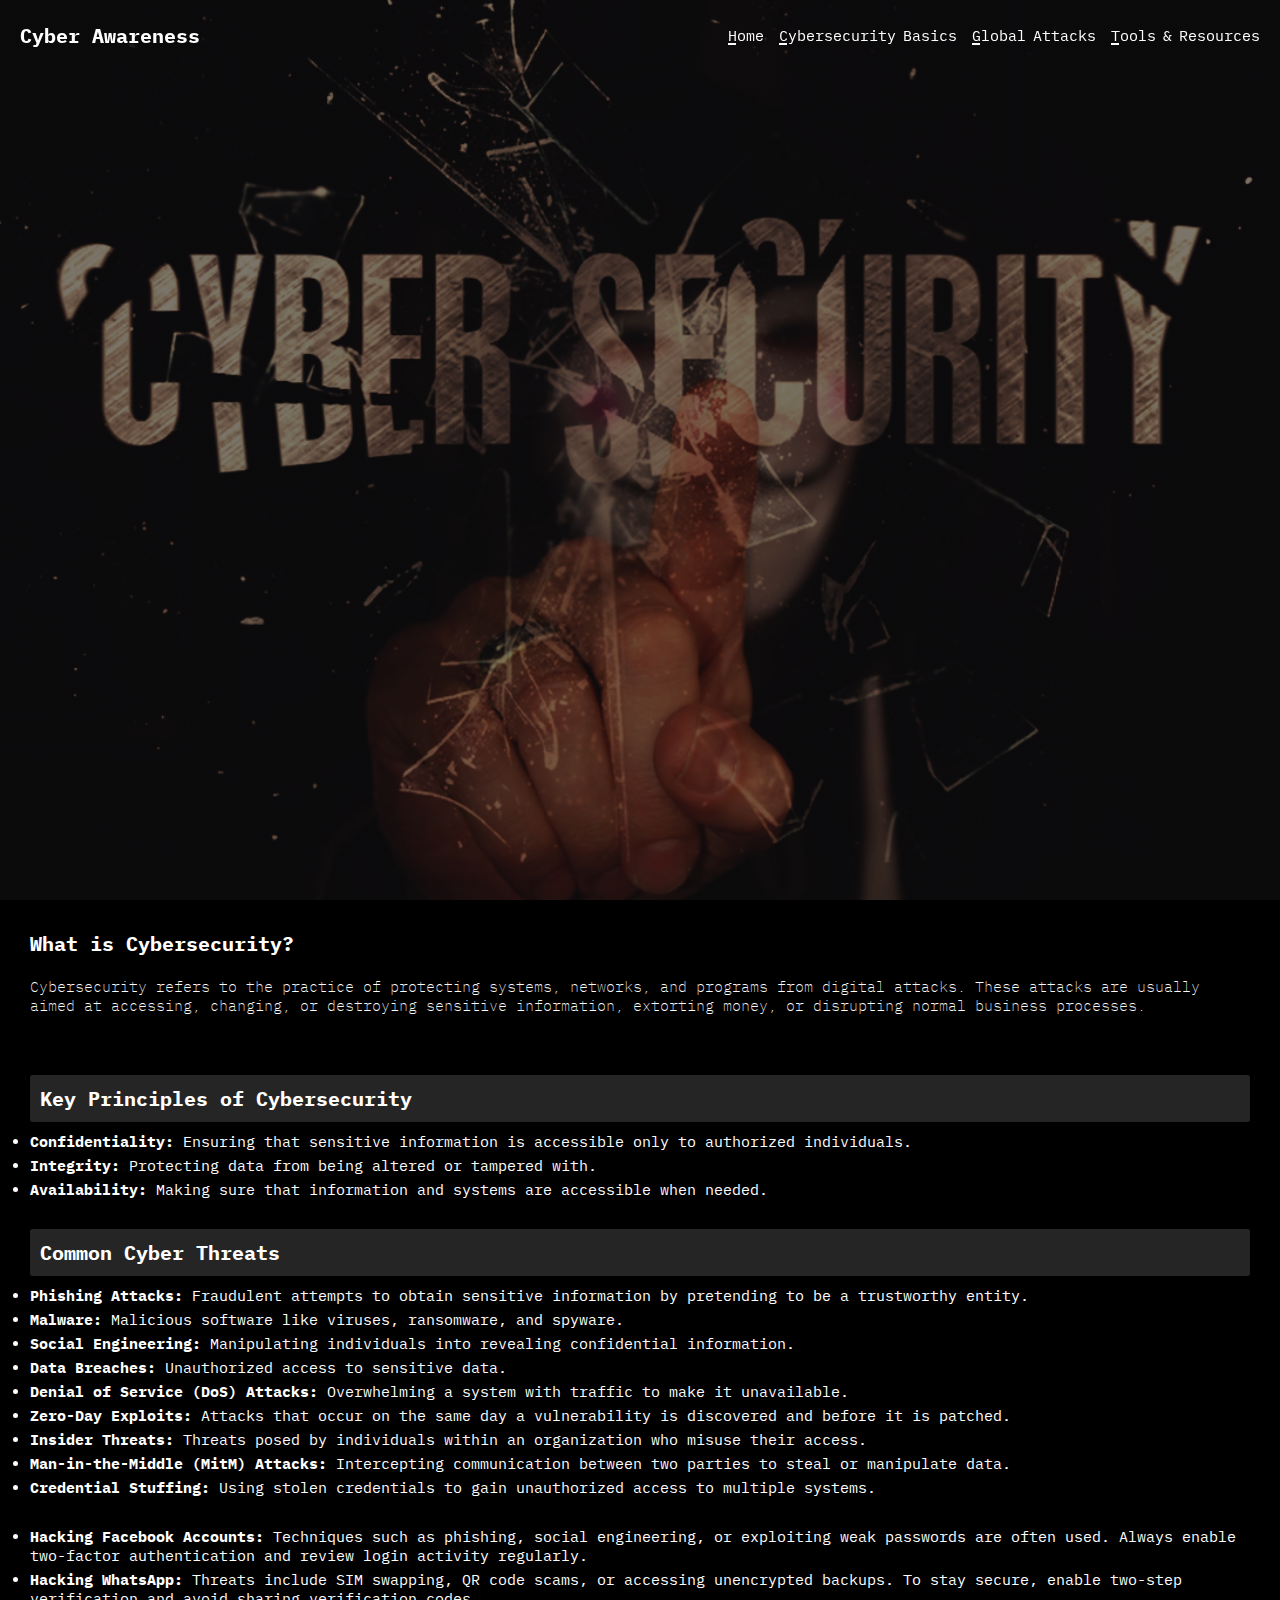
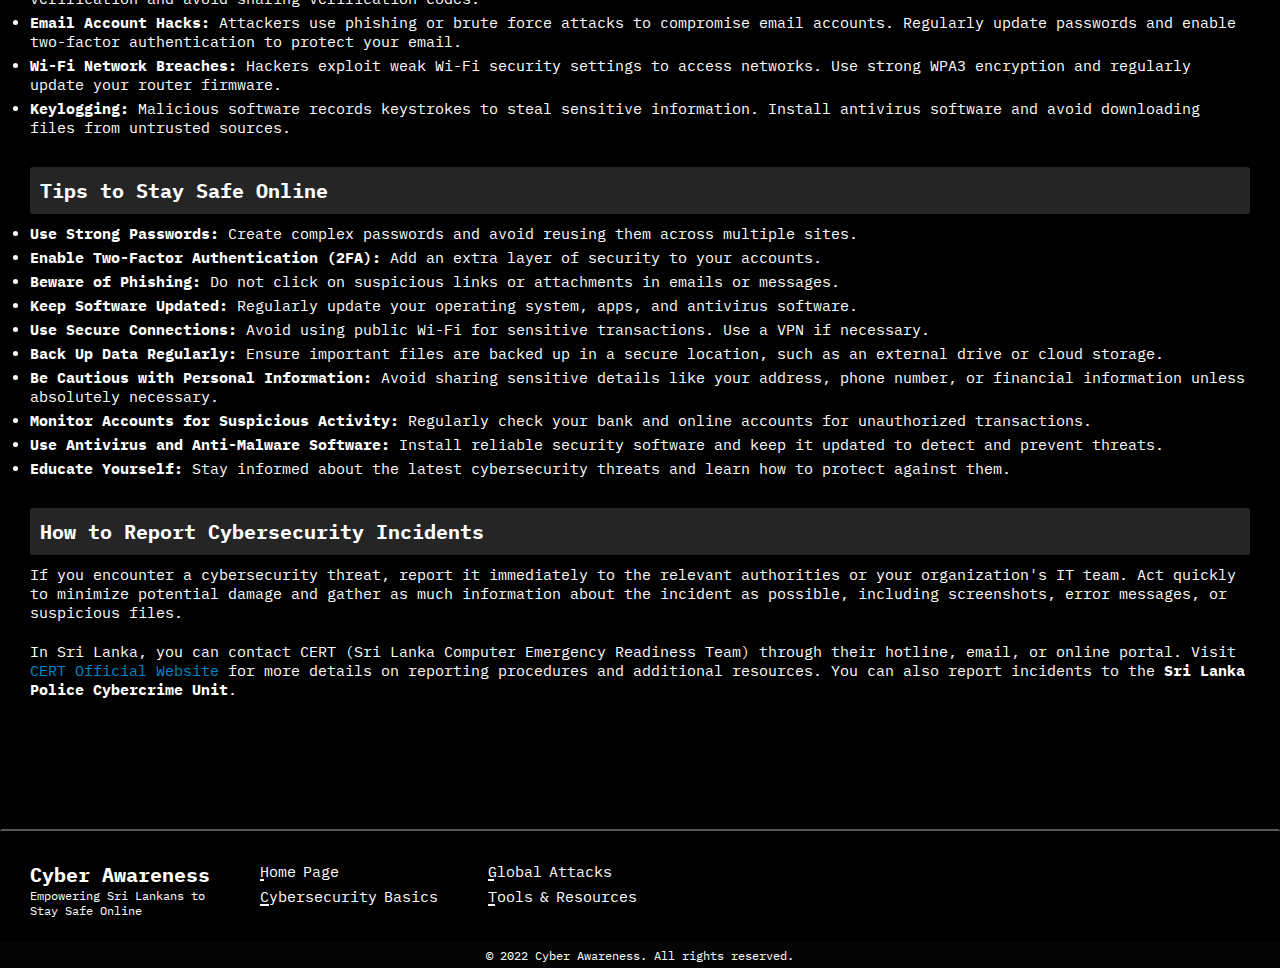
<file: basics.html>
<!DOCTYPE html>
<html lang="en">
<head>
    <meta charset="UTF-8">
    <meta name="viewport" content="width=device-width, initial-scale=1.0">

    <!-- Meta tags for SEO & accessibility -->
    <meta name="description" content="Learn how to stay safe online with Cyber Awareness. Explore cybersecurity tips, best practices, and resources to protect yourself from digital threats.">
    <meta name="keywords" content="Cyber, Awareness, Stay Safe Online, Cyber Awareness, Cyber Security, Cybersecurity Basics">
    <meta name="author" content="ultrasploit">
    <meta name="theme-color" content="#0e0e0e">

    <!-- Favicon & Logo -->
    <link rel="shortcut icon" href="./static/assets/logo.png" type="image/png">
    <link rel="icon" type="image/png" href="./static/assets/logo.png" sizes="84x84">
    <link rel="favicon" href="./static/assets/logo.png" type="image/png">
    
    <!-- Stylesheets -->
    <link rel="stylesheet" href="./static/stylesheets/base.css">
    <link rel="stylesheet" href="./static/stylesheets/global.animations.css">
    <link rel="stylesheet" href="./static/stylesheets/basics.css">

    <!-- Javascripts -->
     <script src="./static/javascripts/base.js" defer></script>

    <title>Cybersecurity Basics: Cyber Awareness</title>
</head>
<body>

    <!-- Header & The Navigation -->
    <header class="landingNav">
        <h1><a href="./">Cyber Awareness</a></h1>
        <nav>
            <ul>
                <li><a href="./">Home</a></li>
                <li><a href="basics.html">Cybersecurity Basics</a></li>
                <li><a href="global.html">Global Attacks</a></li>
                <li><a href="tools.html">Tools & Resources</a></li>
            </ul>
        </nav>

        <div id="mobile_menu_btn"><span></span><span></span><span></span></div>
    </header>

    <!-- Main Content Of The Page -->
    <main>
        <!-- The Hero Section -->
        <section class="hero">
            <h2 class="textslideFromLeft" delay="5">Cybersecurity Basics</h2>
            <p class="textslideFromRight" delay="5">Empowering Sri Lankans to Stay Safe Online</p>

            <button class="textFadeUp" onclick="scrollToIntro();">Learn Cybersecurity Basics</button>
        </section>

        <!-- The Intro Section -->
        <section class="intro">
            <h3>What is Cybersecurity?</h3>
            <p>Cybersecurity refers to the practice of protecting systems, networks, and programs from digital attacks. These attacks are usually aimed at accessing, changing, or destroying sensitive information, extorting money, or disrupting normal business processes.</p>
        </section>

        <section class="con">
            <div class="block">
                <h2>Key Principles of Cybersecurity</h2>
                <ul>
                    <li><strong>Confidentiality:</strong> Ensuring that sensitive information is accessible only to authorized individuals.</li>
                    <li><strong>Integrity:</strong> Protecting data from being altered or tampered with.</li>
                    <li><strong>Availability:</strong> Making sure that information and systems are accessible when needed.</li>
                </ul>
            </div>

            <div class="block">
                <h2>Common Cyber Threats</h2>
                <ul>
                    <li><strong>Phishing Attacks:</strong> Fraudulent attempts to obtain sensitive information by pretending to be a trustworthy entity.</li>
                    <li><strong>Malware:</strong> Malicious software like viruses, ransomware, and spyware.</li>
                    <li><strong>Social Engineering:</strong> Manipulating individuals into revealing confidential information.</li>
                    <li><strong>Data Breaches:</strong> Unauthorized access to sensitive data.</li>
                    <li><strong>Denial of Service (DoS) Attacks:</strong> Overwhelming a system with traffic to make it unavailable.</li>
                    <li><strong>Zero-Day Exploits:</strong> Attacks that occur on the same day a vulnerability is discovered and before it is patched.</li>
                    <li><strong>Insider Threats:</strong> Threats posed by individuals within an organization who misuse their access.</li>
                    <li><strong>Man-in-the-Middle (MitM) Attacks:</strong> Intercepting communication between two parties to steal or manipulate data.</li>
                    <li><strong>Credential Stuffing:</strong> Using stolen credentials to gain unauthorized access to multiple systems.</li>

                    <br>

                    <li><strong>Hacking Facebook Accounts:</strong> Techniques such as phishing, social engineering, or exploiting weak passwords are often used. Always enable two-factor authentication and review login activity regularly.</li>
            <li><strong>Hacking WhatsApp:</strong> Threats include SIM swapping, QR code scams, or accessing unencrypted backups. To stay secure, enable two-step verification and avoid sharing verification codes.</li>
            <li><strong>Email Account Hacks:</strong> Attackers use phishing or brute force attacks to compromise email accounts. Regularly update passwords and enable two-factor authentication to protect your email.</li>
            <li><strong>Wi-Fi Network Breaches:</strong> Hackers exploit weak Wi-Fi security settings to access networks. Use strong WPA3 encryption and regularly update your router firmware.</li>
            <li><strong>Keylogging:</strong> Malicious software records keystrokes to steal sensitive information. Install antivirus software and avoid downloading files from untrusted sources.</li>
                </ul>
            </div>
    
            <div class="block">
                <h2>Tips to Stay Safe Online</h2>
                <ul>
                    <li><strong>Use Strong Passwords:</strong> Create complex passwords and avoid reusing them across multiple sites.</li>
                    <li><strong>Enable Two-Factor Authentication (2FA):</strong> Add an extra layer of security to your accounts.</li>
                    <li><strong>Beware of Phishing:</strong> Do not click on suspicious links or attachments in emails or messages.</li>
                    <li><strong>Keep Software Updated:</strong> Regularly update your operating system, apps, and antivirus software.</li>
                    <li><strong>Use Secure Connections:</strong> Avoid using public Wi-Fi for sensitive transactions. Use a VPN if necessary.</li>
                    <li><strong>Back Up Data Regularly:</strong> Ensure important files are backed up in a secure location, such as an external drive or cloud storage.</li>
                    <li><strong>Be Cautious with Personal Information:</strong> Avoid sharing sensitive details like your address, phone number, or financial information unless absolutely necessary.</li>
                    <li><strong>Monitor Accounts for Suspicious Activity:</strong> Regularly check your bank and online accounts for unauthorized transactions.</li>
                    <li><strong>Use Antivirus and Anti-Malware Software:</strong> Install reliable security software and keep it updated to detect and prevent threats.</li>
                    <li><strong>Educate Yourself:</strong> Stay informed about the latest cybersecurity threats and learn how to protect against them.</li>
                </ul>
            </div>

            <div class="block">
                <h2>How to Report Cybersecurity Incidents</h2>
                <p>If you encounter a cybersecurity threat, report it immediately to the relevant authorities or your organization's IT team. Act quickly to minimize potential damage and gather as much information about the incident as possible, including screenshots, error messages, or suspicious files.</p>
                <br>
                <p>In Sri Lanka, you can contact CERT (Sri Lanka Computer Emergency Readiness Team) through their hotline, email, or online portal. Visit <a href="https://www.cert.gov.lk" target="_blank">CERT Official Website</a> for more details on reporting procedures and additional resources. You can also report incidents to the <strong>Sri Lanka Police Cybercrime Unit</strong>.</p>
        
            </div>
        </section>
        
        <!-- The footer -->
        <footer>
            
            <div class="title">
                <h1><a href="./">Cyber Awareness</a></h1>
                <p>Empowering Sri Lankans to Stay Safe Online</p>
            </div>

            <ul>
                <li><a href="./">Home Page</a></li>
                <li><a href="basics.html">Cybersecurity Basics</a></li>
            </ul>
            
            <ul>
                <li><a href="global.html">Global Attacks</a></li>
                <li><a href="tools.html">Tools & Resources</a></li>
            </ul>

            <p class="copy">&copy; 2022 Cyber Awareness. All rights reserved.</p>

        </footer>
    </main>

    <script>
        function scrollToIntro () {
            const y = document.querySelector('section.intro').getBoundingClientRect().top + window.scrollY;
            window.scroll({
                top: y - 100,
                behavior: 'smooth'
            });
        }
    </script>
</body>
</html>
</file>
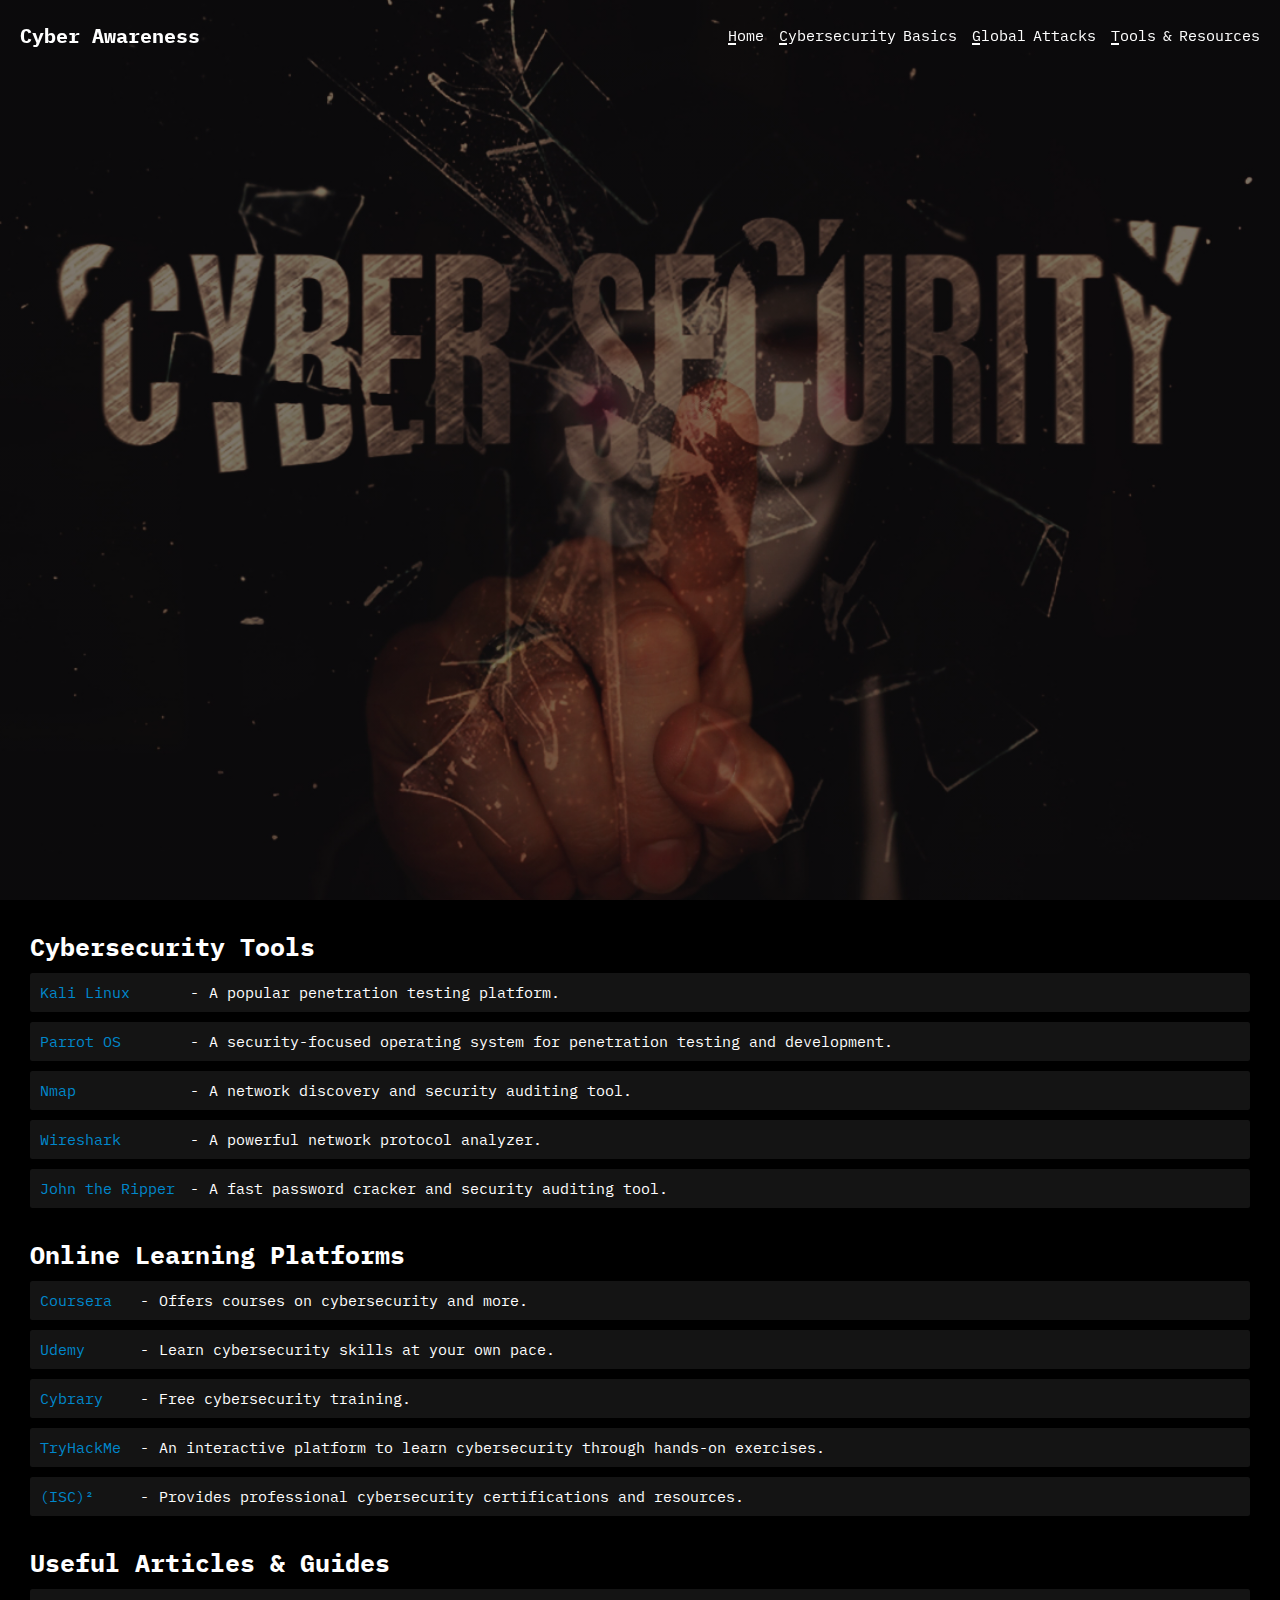
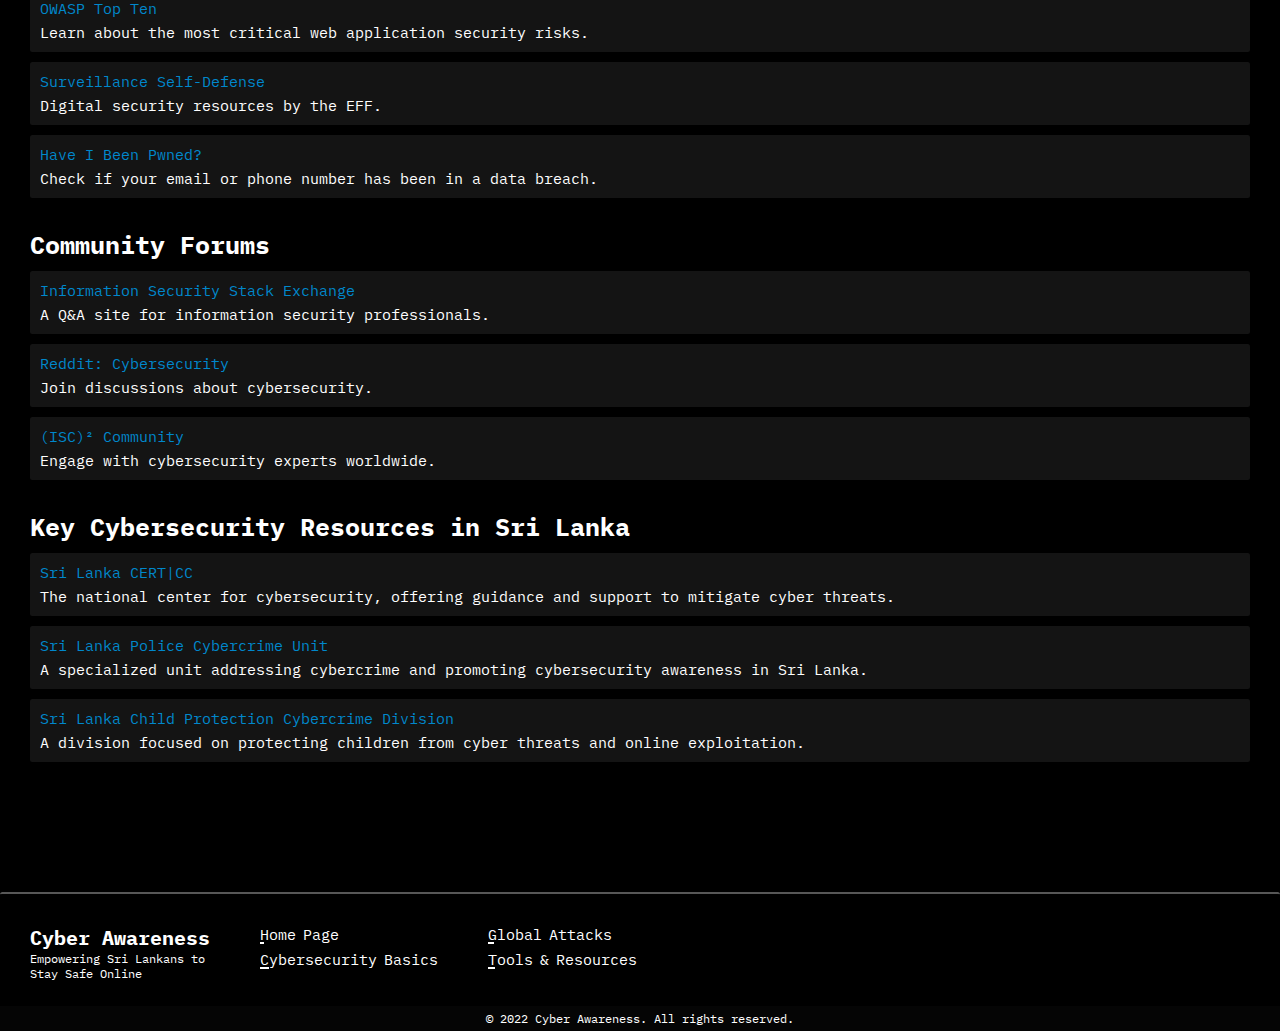
<file: tools.html>
<!DOCTYPE html>
<html lang="en">
<head>
    <meta charset="UTF-8">
    <meta name="viewport" content="width=device-width, initial-scale=1.0">

    <!-- Meta tags for SEO & accessibility -->
    <meta name="description" content="Discover a collection of essential tools and resources for cybersecurity. From password managers to online security guides, find everything you need to stay safe online.">
    <meta name="keywords" content="Cyber, Awareness, Stay Safe Online, Cyber Awareness, Cyber Security, tools, Tools & Resources">
    <meta name="author" content="ultrasploit">
    <meta name="theme-color" content="#0e0e0e">

    <!-- Favicon & Logo -->
    <link rel="shortcut icon" href="./static/assets/logo.png" type="image/png">
    <link rel="icon" type="image/png" href="./static/assets/logo.png" sizes="84x84">
    <link rel="favicon" href="./static/assets/logo.png" type="image/png">
    
    <!-- Stylesheets -->
    <link rel="stylesheet" href="./static/stylesheets/base.css">
    <link rel="stylesheet" href="./static/stylesheets/global.animations.css">
    <link rel="stylesheet" href="./static/stylesheets/tools.css">

    <!-- Javascripts -->
     <script src="./static/javascripts/base.js" defer></script>

    <title>Tools & Resources: Cyber Awareness</title>
</head>
<body>

    <!-- Header & The Navigation -->
    <header class="landingNav">
        <h1><a href="./">Cyber Awareness</a></h1>
        <nav>
            <ul>
                <li><a href="./">Home</a></li>
                <li><a href="basics.html">Cybersecurity Basics</a></li>
                <li><a href="global.html">Global Attacks</a></li>
                <li><a href="tools.html">Tools & Resources</a></li>
            </ul>
        </nav>

        <div id="mobile_menu_btn"><span></span><span></span><span></span></div>
    </header>

    <!-- Main Content Of The Page -->
    <main>
        <!-- The Hero Section -->
        <section class="hero">
            <h2 class="textslideFromLeft" delay="5">Tools & Resources</h2>
            <p class="textslideFromRight" delay="5">Empowering Sri Lankans to Stay Safe Online</p>

            <button class="textFadeUp" onclick="scrollToIntro();">Learn About Tools & Resources</button>
        </section>

        <!-- The Content Blocks -->
        <section class="con">
            <div class="block">
                <h2>Cybersecurity Tools</h2>
                <ul>
                    <li><a href="https://www.kali.org" style='width: 150px;' target="_blank">Kali Linux</a> 
                        <p>A popular penetration testing platform.</p>
                    </li>
                    <li><a href="https://www.parrotsec.org" style='width: 150px;' target="_blank">Parrot OS</a> 
                        <p>A security-focused operating system for penetration testing and development.</p>
                    </li>
                    <li><a href="https://nmap.org" style='width: 150px;' target="_blank">Nmap</a> 
                        <p>A network discovery and security auditing tool.</p>
                    </li>
                    <li><a href="https://www.wireshark.org" style='width: 150px;' target="_blank">Wireshark</a> 
                        <p>A powerful network protocol analyzer.</p>
                    </li>
                    <li><a href="https://www.openwall.com/john/" style='width: 150px;' target="_blank">John the Ripper</a> 
                        <p>A fast password cracker and security auditing tool.</p>
                    </li>
                </ul>
                
            </div>

            <div class="block">
                <h2>Online Learning Platforms</h2>
                <ul>
                    <li><a href="https://www.coursera.org" target="_blank">Coursera</a> <p>Offers courses on cybersecurity and more.</p></li>
                    <li><a href="https://www.udemy.com" target="_blank">Udemy</a> <p>Learn cybersecurity skills at your own pace.</p></li>
                    <li><a href="https://www.cybrary.it" target="_blank">Cybrary</a> <p>Free cybersecurity training.</p></li>
                    <li><a href="https://tryhackme.com" target="_blank">TryHackMe</a> <p>An interactive platform to learn cybersecurity through hands-on exercises.</p></li>
                    <li><a href="https://www.isc2.org" target="_blank">(ISC)²</a> <p>Provides professional cybersecurity certifications and resources.</p></li>
                </ul>
            </div>

            <div class="block nonN">
                <h2>Useful Articles & Guides</h2>
                <ul>
                    <li><a href="https://owasp.org/www-project-top-ten/" target="_blank">OWASP Top Ten</a> <p>Learn about the most critical web application security risks.</p></li>
                    <li><a href="https://ssd.eff.org" target="_blank">Surveillance Self-Defense</a> <p>Digital security resources by the EFF.</p></li>
                    <li><a href="https://haveibeenpwned.com" target="_blank">Have I Been Pwned?</a> <p>Check if your email or phone number has been in a data breach.</p></li>
                </ul>
            </div>

            <div class="block nonN">
                <h2>Community Forums</h2>
                <ul>
                    <li><a href="https://security.stackexchange.com" target="_blank">Information Security Stack Exchange</a> <p>A Q&A site for information security professionals.</p></li>
                    <li><a href="https://www.reddit.com/r/cybersecurity/" target="_blank">Reddit: Cybersecurity</a> <p>Join discussions about cybersecurity.</p></li>
                    <li><a href="https://forum.iamcybersafe.org" target="_blank">(ISC)² Community</a> <p>Engage with cybersecurity experts worldwide.</p></li>
                </ul>
            </div>

            <div class="block nonN">
                <h2>Key Cybersecurity Resources in Sri Lanka</h2>

                <ul>
                    <li><a href="https://www.cert.gov.lk" target="_blank">Sri Lanka CERT|CC</a> 
                        <p>The national center for cybersecurity, offering guidance and support to mitigate cyber threats.</p>
                    </li>

                    <li><a href="https://www.police.lk/index.php/cybercrime-unit" target="_blank">Sri Lanka Police Cybercrime Unit</a> 
                        <p>A specialized unit addressing cybercrime and promoting cybersecurity awareness in Sri Lanka.</p>
                    </li>

                    <li><a href="https://childprotection.gov.lk/en/what-we-do/law-enforcement-services/cyber-crime-division" target="_blank">Sri Lanka Child Protection Cybercrime Division</a>
                        <p>A division focused on protecting children from cyber threats and online exploitation.</p>
                    </li>
                
                </ul>
            </div>

        </section>
        
        <!-- The footer -->
        <footer>
            
            <div class="title">
                <h1><a href="./">Cyber Awareness</a></h1>
                <p>Empowering Sri Lankans to Stay Safe Online</p>
            </div>

            <ul>
                <li><a href="./">Home Page</a></li>
                <li><a href="basics.html">Cybersecurity Basics</a></li>
            </ul>
            
            <ul>
                <li><a href="global.html">Global Attacks</a></li>
                <li><a href="tools.html">Tools & Resources</a></li>
            </ul>

            <p class="copy">&copy; 2022 Cyber Awareness. All rights reserved.</p>

        </footer>
    </main>

    <script>
        function scrollToIntro () {
            const y = document.querySelector('section.con').getBoundingClientRect().top + window.scrollY;
            window.scroll({
                top: y - 100,
                behavior: 'smooth'
            });
        }
    </script>
</body>
</html>
</file>
<file: static/stylesheets/base.css>
/* Fonts from google fonts */
@import url('https://fonts.googleapis.com/css2?family=IBM+Plex+Mono:ital,wght@0,100;0,200;0,300;0,400;0,500;0,600;0,700;1,100;1,200;1,300;1,400;1,500;1,600;1,700&display=swap');

/* Theme Setup */
:root {
    --primary-color: #00aaff; /* Neon Blue */
    --secondary-color: #1e1e2f; /* Deep Midnight Blue */
    --accent-color: #2c2c2c; /* Dark Charcoal Gray */
    --background-color: #000000; /* Pure Black */
    --text-color: #fff; /* Light Gray for readable text */
    --muted-text-color: #b0b0b0; /* Softer Gray for muted text */
    --highlight-color: #0088cc; /* Bright Cyan-Blue for highlights */
    --border-color: #444444; /* Subtle Gray for borders */
    --hover-color: #001f33; /* Dark Blue for hover effects */
}

/* Global Styles */
* {
    margin: 0;
    padding: 0;
    box-sizing: border-box;
    -webkit-tap-highlight-color:  rgba(255, 255, 255, 0);

}   *::selection {
    background-color: var(--highlight-color)

}   a {
    text-decoration: none;
    user-select: none;

}   img {
    pointer-events: none;
    user-select: none;

}   button {
    user-select: none;
}

/* Scroll Bar */
::-webkit-scrollbar {
    width: 10px;
}
::-webkit-scrollbar-track {
    background: #0e0e0e; 
}
::-webkit-scrollbar-thumb {
    background: #242424; 
}
::-webkit-scrollbar-thumb:hover {
    background: #242424; 
}

body {
    background-color: var(--background-color);
    font-family: "IBM Plex Mono", serif;
    font-weight: 400;
    font-style: normal;

    color: #fff;

}

/* Header & the Navigation */
header {
    --y-position: 0;
    --x-position: 0;
    --transition-duration: 0;
    --navigation-background: transparent;

    position: fixed;

    top: var(--y-position);
    left: var(--x-position);

    width: 100%;
    height: 70px;

    display: flex;
    flex-direction: row;

    align-items: center;
    justify-content: space-between;

    background-color: var(--navigation-background);
    padding: 0 20px 0 20px;

    transition: all var(--transition-duration) ease-out;
    z-index: 1000;
    
}   header h1 {
    font-size: 20px;
    color: #fff;
    
}   header h1 a {
    color: #fff;
}

header nav ul {
    display: flex;
    flex-direction: row;

    list-style: none;
    gap: 15px;

}   header nav ul li {
    display: inline;


}   header nav ul li a {
    position: relative;
    font-size: 15px;
    color: var(--text-color);

    word-spacing: -2px;

}   header nav ul li a::before {
    position: absolute;
    content: "";

    width: 8px;
    height: 2px;

    background-color: #fff;

    bottom: 0;
    left: 0;

    transition: .3s ease-out;

}   header nav ul li a:hover::before {
    width: 100%;
}

#mobile_menu_btn {
    position: relative;
    cursor: pointer;
    width: 50px;
    height: 35px;
    
    display: none;
    
    transition: .3s ease-out;
    z-index: 950;
    
    span {
        position: absolute;

        width: 100%;
        height: 5px;
        background-color: var(--text-color);
        border-radius: 50px;
        transition: top .3s ease-out .15s,
                    bottom .3s ease-out .15s,
                    transform .3s ease-out,
                    opacity .3s ease-out;
        transform-origin: center;

    }   span:nth-child(1) {
        top: 0px;
        left: 0px;

    }   span:nth-child(2) {
        top: 15px;
        left: 0px;

    }   span:nth-child(3) {
        bottom: 0px;
        left: 0px;

    }

}   #mobile_menu_btn.close {
    span {
        background-color: #fff;
        transition: top .3s ease-out,
                    bottom .3s ease-out,
                    transform .3s ease-out .15s,
                    opacity .3s ease-out .2s;

    }   span:nth-child(1) {
        top: 15px;
        transform: rotateZ(225deg);
        
    }   span:nth-child(2) {
        transform: rotateZ(225deg);
        opacity: 0;
        top: 15px;
        
    }   span:nth-child(3) {
        transform: rotateZ(135deg);
        bottom: 15px;

    }
}

/* Responsive */
@media (max-width: 820px) {
    header #mobile_menu_btn {
        display: flex;
        z-index: 2000;

    }
    header nav {
        position: fixed;

        top: 0;
        right: 0;

        width: 300px;
        height: 100dvh;

        background-color: #0e0e0e;

        transition: transform .3s ease-out;
        transform: translateX(100%);

        z-index: 1500;
        
    }   header nav.active {
        transform: translateX(0);

    }   header nav ul {
        width: 100%;
        height: 100%;

        flex-direction: column;

        justify-content: center;
        align-items: center;

        gap: 2px;

    }   header nav ul li {
        width: 100%;
        height: auto;

        display: flex;

    }   header nav ul li a {
        width: 100%;
        height: auto;

        background-color: #141414;
        padding: 10px;

        display: flex;
        text-align: center;

        justify-content: center;
        align-items: center;

    }   header nav ul li a::before {
        display: none;
    }
}

footer {
    position: relative;
    margin-top: 100px;

    width: 100%;
    height: max-content;

    padding: 30px 30px 50px 30px;
    background-color: #000000;

    display: flex;
    flex-direction: row;

    justify-content: flex-start;
    align-items: flex-start;

    border-top: 2px solid #575757;
    border-top-left-radius: 2.5px;
    border-top-right-radius: 2.5px;

    gap: 50px;

}   footer .title h1  {
    font-size: 20px;

}   footer .title h1 a {
    color: #fff;

}   footer .title p {
    width: 180px;
    font-size: 12px;

    user-select: none;

}   footer ul {
    display: flex;
    flex-direction: column;

    list-style: none;
    gap: 5px;

}   footer ul li {
    display: inline;

}   footer ul li a {
    position: relative;
    font-size: 15px;
    color: var(--text-color);

    word-spacing: -2px;

}   footer ul li a::before {
    position: absolute;
    content: "";

    width: 5%;
    height: 2px;

    background-color: #fff;

    bottom: 0;
    left: 0;

    transition: .3s ease-out;

}   footer ul li a:hover::before {
    width: 100%;

}   footer p.copy {
    position: absolute;
    font-size: 12px;

    width: 100%;
    text-align: center;

    padding: 5px;
    background-color: #050505;

    user-select: none;
    pointer-events: none;

    bottom: 0;
    left: 0;
}

@media only screen and (max-width: 768px){
    footer {
        padding: 30px 10px 50px 10px;
    }
}
@media only screen and (max-width: 710px){
    footer {
        flex-direction: column;
        gap: 0;

    }   footer .title h1 {
        letter-spacing: 8.5px;

    }   footer .title p {
        width: 100%;

    }   footer .title {
        margin-bottom: 20px;
    }
}

section a {
    user-select: text;
}
section a::selection {
    color: blue;
}
</file>
<file: static/stylesheets/global.animations.css>
/* GLobal Animations */

.landingNav {
    animation: landNav 1s ease-out;
}

@keyframes landNav {
    from {
        transform: translateY(-100%);

    }   to {
        transform: translateY(0);
    }
}

.textslideFromLeft {
    animation: slideFrom .8s 1s ease-out forwards;
    overflow: hidden;

    transform: translateX(-100%);
    filter: blur(5px);
    opacity: 0;
}
.textslideFromRight {
    animation: slideFrom .8s 1s ease-out forwards;
    overflow: hidden;

    transform: translateX(100%);
    filter: blur(5px);
    opacity: 0;
}

@keyframes slideFrom {
    to {
        transform: translateX(0);
        filter: blur(0);
        opacity: 1;

    }
}

.textFadeUp {
    animation: FadeUp 1.2s 1.5s ease-out forwards;
    overflow: hidden;

    transform: translateY(20px);
    opacity: 0;

    filter: blur(5px);
}

@keyframes FadeUp {
    0% {
        transform: translateY(20px);
        opacity: 0;
        filter: blur(5px);

    }   50%{
        filter: blur(1px);

    }   100% {
        transform: translateY(0);
        opacity: 1;
        filter: blur(0);

    }
}
</file>
<file: static/stylesheets/basics.css>
/* Sections */
section.hero {
    width: 100%;
    height: 100svh;

    background-color: #000000;
    background-image: linear-gradient(rgba(0, 0, 0, 0.5), rgba(0, 0, 0, 0.5)), url(../assets/wallpaper.jpg);
    background-size: cover;
    background-position: center;
    background-attachment: fixed;

    display: flex;
    flex-direction: column;

    justify-content: center;
    align-items: center;

    overflow: hidden;

}   section.hero h2 {
    font-size: 35px;
    margin-top: 20px;

    text-align: center;
    transition: all .3s ease-out;

}   section.hero p {
    font-size: 15px;
    letter-spacing: .8px;

    text-align: center;
    transition: all .3s ease-out;

}   section.hero button {
    font-size: 18px;
    margin-top: 20px;

    outline: none;
    border: none;

    padding: 10px;
    cursor: pointer;

    border-radius: 10px;

    background-color: var(--highlight-color);
    color: var(--text-color);

    transition: all .3s ease-out;

}   section.hero button:hover {
    background-color: blue;
}

@media only screen and (max-width: 670px) {
    section.hero {
        background-image: linear-gradient(rgba(0, 0, 0, 0.5), rgba(0, 0, 0, 0.5)), url(../assets/mobile-wallpaper1.jpg);
    }
}
@media only screen and (max-width: 470px) {
    section.hero {
        background-image: linear-gradient(rgba(0, 0, 0, 0.5), rgba(0, 0, 0, 0.5)), url(../assets/mobile-wallpaper2.jpg);

    }   section.hero h2 {
        font-size: 25px;

    }   section.hero p {
        font-size: 10px;

    }
}

/* Intro Section */
section.intro {
    width: 100%;
    height: auto;

    padding: 30px;

    display: flex;
    flex-direction: column;

    gap: 20px;

    background-image: linear-gradient(rgba(0, 0, 0, 0.7), rgba(0, 0, 0, 0.7)), url(../assets/attack.jpg);
    background-size: cover;
    background-position: center;
    background-attachment: fixed;

}   section.intro h3 {
    font-size: 20px;
    font-weight: 800;

}   section.intro p {
    font-size: 15px;
    font-weight: 200;

    text-wrap: wrap;

    width: 100%;

}

section.con {
    width: 100%;
    height: max-content;

    padding: 30px;
    background-color: #000;

    display: flex;
    flex-direction: column;

    justify-content: flex-start;
    align-items: flex-start;

    gap: 30px;

}   section.con .block {
    width: 100%;
    height: auto;

}   section.con h2 {
    width: 100%;
    height: auto;

    padding: 10px;
    background-color: #252525;

    border-radius: 2.5px;
    user-select: text;

    font-size: 20px;
    margin-bottom: 10px;

}   section.con ul {
    display: flex;
    flex-direction: column;

    gap: 5px;

}   section.con ul li{
    font-size: 15px;

}   section.con p{
    font-size: 15px;

}   section.con a {
    font-size: 15px;
    color: var(--highlight-color);
}


@media only screen and (max-width: 850px) {
    section.intro .content {
        flex-direction: column;

    } section.intro .content div.img {
        width: 100%;
        height: 250px;
    } 
}
</file>
<file: static/stylesheets/tools.css>
/* Sections */
section.hero {
    width: 100%;
    height: 100svh;

    background-color: #000000;
    background-image: linear-gradient(rgba(0, 0, 0, 0.5), rgba(0, 0, 0, 0.5)), url(../assets/wallpaper.jpg);
    background-size: cover;
    background-position: center;
    background-attachment: fixed;

    display: flex;
    flex-direction: column;

    justify-content: center;
    align-items: center;

    overflow: hidden;

}   section.hero h2 {
    font-size: 35px;
    margin-top: 20px;

    letter-spacing: 3.5px;

    text-align: center;
    transition: all .3s ease-out;

}   section.hero p {
    font-size: 15px;
    letter-spacing: .8px;

    text-align: center;
    transition: all .3s ease-out;

}   section.hero button {
    font-size: 18px;
    margin-top: 20px;

    outline: none;
    border: none;

    padding: 10px;
    cursor: pointer;

    border-radius: 10px;

    background-color: var(--highlight-color);
    color: var(--text-color);

    transition: all .3s ease-out;

}   section.hero button:hover {
    background-color: blue;
}

@media only screen and (max-width: 670px) {
    section.hero {
        background-image: linear-gradient(rgba(0, 0, 0, 0.5), rgba(0, 0, 0, 0.5)), url(../assets/mobile-wallpaper1.jpg);
    }
}
@media only screen and (max-width: 470px) {
    section.hero {
        background-image: linear-gradient(rgba(0, 0, 0, 0.5), rgba(0, 0, 0, 0.5)), url(../assets/mobile-wallpaper2.jpg);

    }   section.hero h2 {
        font-size: 25px;

    }   section.hero p {
        font-size: 11px;

    }
}

section.con {
    padding: 30px;

    display: flex;
    flex-direction: column;

    justify-content: flex-start;
    align-items: flex-start;

    gap: 30px;
    transition: .3s ease-out;

}   section.con .block {
    width: 100%;
    height: auto;

    display: flex;
    flex-direction: column;

    justify-content: flex-start;
    align-items: flex-start;

    gap: 10px;

}   section.con .block h2 {
    font-size: 25px;
    color: #fff;

}   section.con .block ul {
    width: 100%;
    height: auto;

    display: flex;
    flex-direction: column;

    justify-content: flex-start;
    align-items: flex-start;

    list-style: none;
    gap: 10px;

}   section.con .block ul li {
    width: 100%;
    height: auto;

    padding: 10px;
    background-color: #141414;

    border-radius: 2.5px;

    display: flex;
    flex-direction: row;

    justify-content: flex-start;
    align-items: flex-start;

}   section.con .block ul li a {
    font-size: 15px;
    color: var(--highlight-color);

    width: 100px;

}   section.con .block ul li p {
    position: relative;
    font-size: 15px;

    display: flex;
    flex-direction: row;
    
    gap: 10px;

}   section.con .block ul li p::before {
    position: relative;
    content: '-';

    display: block;
    
    font-size: 15px;

}   section.con .block.nonN ul li a {
    width: auto;

}   section.con .block.nonN ul li p::before {
    display: none;

}   section.con .block.nonN ul li {
    flex-direction: column;
    gap: 5px;

}

@media only screen and (max-width: 620px){
    section.con {
        padding: 30px 10px 30px 10px;

    }   section.con .block h2 {
        font-size: 20px;
        padding-left: 10px;

    }   section.con .block ul li {
        flex-direction: column;
        gap: 5px;
        
    }   section.con .block ul li p {
        font-size: 12px;

    }   section.con .block ul li p::before {
        display: none;
    }
}
</file>
